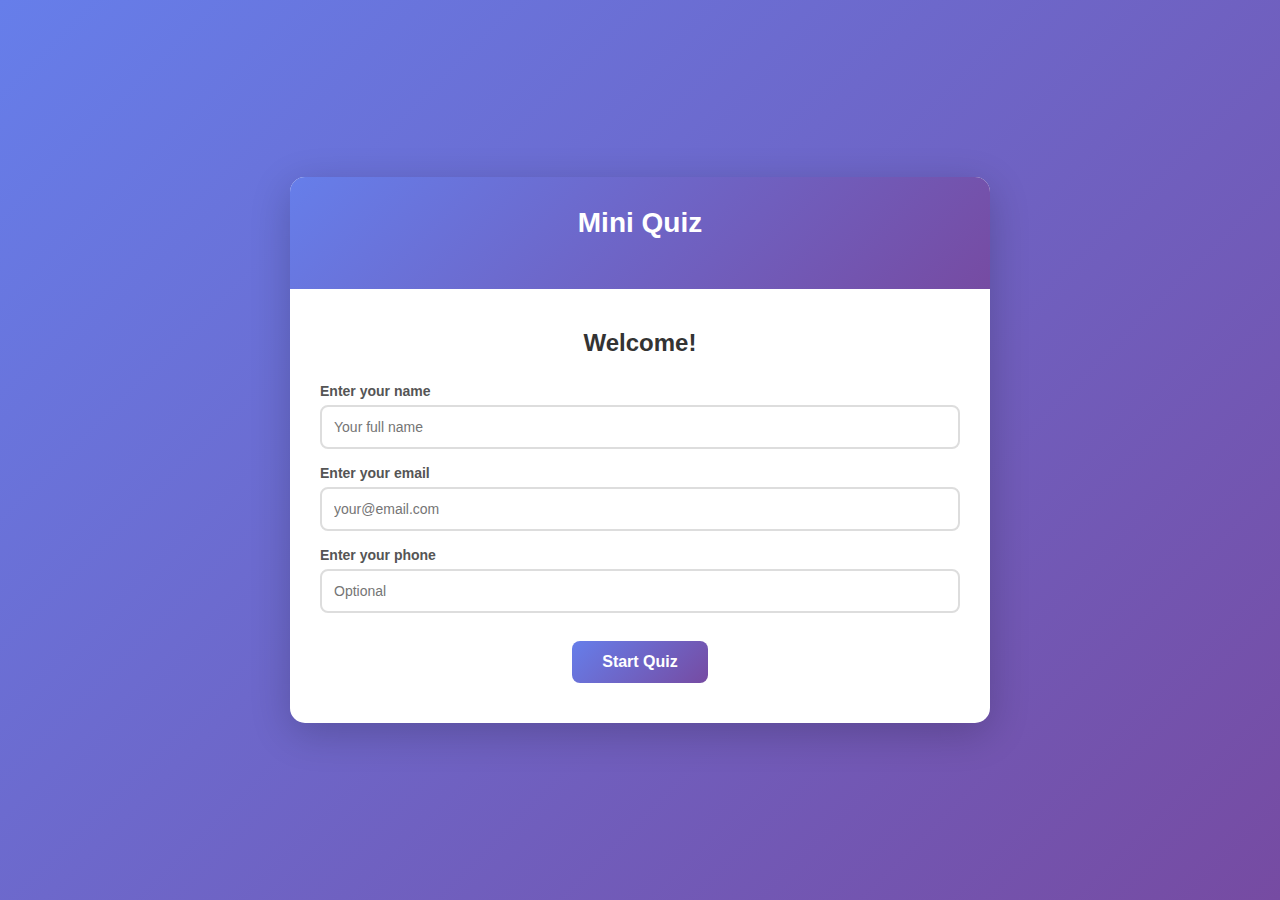
<file: index.html>
<!DOCTYPE html>
<html lang="en">
<head>
    <meta charset="UTF-8">
    <meta name="viewport" content="width=device-width, initial-scale=1.0">
    <title>Quiz App</title>
    <link rel="stylesheet" href="style.css">
</head>
<body>
    <div class="container">
        <div class="quiz-wrapper">
            
            <!-- LOGIN SCREEN -->
            <div id="login-screen" class="login-screen">
                <div class="quiz-header">
                    <h1>Mini Quiz</h1>
                </div>

                <div class="quiz-content">
                    <form id="login-form" class="login-form">
                        <h2>Welcome!</h2>
                        
                        <div class="form-group">
                            <label for="name">Enter your name</label>
                            <input type="text" id="name" name="name" placeholder="Your full name" required>
                        </div>

                        <div class="form-group">
                            <label for="email">Enter your email</label>
                            <input type="email" id="email" name="email" placeholder="your@email.com">
                        </div>

                        <div class="form-group">
                            <label for="phone">Enter your phone</label>
                            <input type="tel" id="phone" name="phone" placeholder="Optional">
                        </div>

                        <div class="form-actions">
                            <button type="button" id="start-btn" class="btn btn-primary">Start Quiz</button>
                        </div>
                    </form>
                </div>
            </div>

            <!-- QUIZ SCREEN -->
            <div id="quiz-screen" class="quiz-screen hidden">
                <div class="quiz-header">
                    <h1>Quiz App</h1>
                    <div id="welcome-banner" class="welcome-banner"></div>
                    <div class="quiz-info">
                        <span>Question <span id="current-question">1</span> of 5</span>
                        <div class="progress-bar">
                            <div class="progress-fill" id="progress-fill"></div>
                        </div>
                    </div>
                </div>

                <div class="quiz-content">
                    <div id="quiz-container"></div>
                    
                    <div id="results-screen" class="results-screen hidden">
                        <h2>Quiz Complete!</h2>
                        <div class="score-display">
                            <p>Your Score</p>
                            <p class="score-value"><span id="final-score">0</span>/<span id="total-score">5</span></p>
                        </div>
                        <div id="result-message" class="result-message"></div>
                        <button class="btn btn-primary" id="restart-btn">Restart Quiz</button>
                    </div>
                </div>

                <div class="quiz-footer">
                    <button class="btn btn-secondary" id="prev-btn" disabled>Previous</button>
                    <button class="btn btn-primary" id="next-btn" disabled>Next</button>
                </div>
            </div>

        </div>
    </div>

    <script>
        // Quiz Data
        const quizData = [
            { 
                question: "Which of the following is used to store a value in variable?", 
                options: ["print", "if", "=", "=="], 
                correct: 2 
            },
            { 
                question: "What does a loop do?", 
                options: ["repeats a block of code", "stops the program", "compares two values", "stores data"], 
                correct: 0 
            },
            { 
                question: "Which data type is used to store text?", 
                options: ["int", "string", "float", "boolean"],
                correct: 1 
            },
            { 
                question: "What does '==' do in coding?", 
                options: ["assigns a value", "compares two values", "ends the program", "takes input"], 
                correct: 1 
            },
            { 
                question: "Which language is for web development?",
                options: ["Python", "JavaScript", "C++", "Java"], 
                correct: 1 
            }
        ];

        let currentQuestion = 0;
        let score = 0;

        // DOM Elements
        const loginScreen = document.getElementById('login-screen');
        const quizScreen = document.getElementById('quiz-screen');
        const startBtn = document.getElementById('start-btn');
        const quizContainer = document.getElementById('quiz-container');
        const resultsScreen = document.getElementById('results-screen');
        const nextBtn = document.getElementById('next-btn');
        const prevBtn = document.getElementById('prev-btn');
        const restartBtn = document.getElementById('restart-btn');
        const welcomeBanner = document.getElementById('welcome-banner');

        // ===== LOGIN FUNCTIONALITY =====
        startBtn.addEventListener('click', function () {
            const name = document.getElementById('name').value.trim();
            const email = document.getElementById('email').value.trim();
            const phone = document.getElementById('phone').value.trim();

            if (!name) {
                alert('Please enter your name');
                document.getElementById('name').focus();
                return;
            }

            // Save to localStorage
            try {
                localStorage.setItem('quizUserName', name);
                localStorage.setItem('quizUserEmail', email);
                localStorage.setItem('quizUserPhone', phone);
            } catch (e) {}

            // Switch to quiz screen
            loginScreen.classList.add('hidden');
            quizScreen.classList.remove('hidden');
            displayWelcome();
            loadQuestion();
        });

        // Display welcome message
        function displayWelcome() {
            const userName = localStorage.getItem('quizUserName');
           
        }

        // ===== QUIZ FUNCTIONALITY =====
        function loadQuestion() {
            const q = quizData[currentQuestion];
            const html = `
                <div class="question">
                    <p class="question-text">${q.question}</p>
                    <div class="options">
                        ${q.options.map((option, idx) => `
                            <button class="option" onclick="selectAnswer(${idx}, ${q.correct})">${option}</button>
                        `).join('')}
                    </div>
                </div>
            `;
            quizContainer.innerHTML = html;
            document.getElementById('current-question').textContent = currentQuestion + 1;
            updateProgressBar();
            updateButtons();
        }

        function selectAnswer(selected, correct) {
            if (selected === correct) score++;
            
            const buttons = document.querySelectorAll('.option');
            buttons.forEach((btn, idx) => {
                btn.disabled = true;
                if (idx === correct) btn.classList.add('correct');
                if (idx === selected && idx !== correct) btn.classList.add('incorrect');
            });
            nextBtn.disabled = false;
        }

        function nextQuestion() {
            currentQuestion++;
            if (currentQuestion < quizData.length) {
                loadQuestion();
            } else {
                showResults();
            }
        }

        function prevQuestion() {
            if (currentQuestion > 0) {
                currentQuestion--;
                loadQuestion();
            }
        }

        function showResults() {
            quizContainer.parentElement.classList.add('hidden');
            resultsScreen.classList.remove('hidden');
            document.getElementById('final-score').textContent = score;
            document.getElementById('total-score').textContent = quizData.length;
            
            const percentage = (score / quizData.length) * 100;
            const messageEl = document.getElementById('result-message');
            if (percentage === 100) {
                messageEl.textContent = '🎉 Perfect! You got all questions right!';
            } else if (percentage >= 80) {
                messageEl.textContent = '😊 Great job! You did very well!';
            } else if (percentage >= 60) {
                messageEl.textContent = '👍 Good effort! Keep practicing!';
            } else {
                messageEl.textContent = '💪 Don\'t give up! Try again!';
            }

            prevBtn.disabled = true;
            nextBtn.disabled = true;
        }

        function restartQuiz() {
            currentQuestion = 0;
            score = 0;
            quizContainer.parentElement.classList.remove('hidden');
            resultsScreen.classList.add('hidden');
            document.getElementById('progress-fill').style.width = '0%';
            nextBtn.disabled = false;
            loadQuestion();
        }

        function updateProgressBar() {
            const progress = ((currentQuestion + 1) / quizData.length) * 100;
            document.getElementById('progress-fill').style.width = progress + '%';
        }

        function updateButtons() {
            prevBtn.disabled = currentQuestion === 0;
            nextBtn.disabled = true;
        }

        // Event listeners
        nextBtn.addEventListener('click', nextQuestion);
        prevBtn.addEventListener('click', prevQuestion);
        restartBtn.addEventListener('click', restartQuiz);
    </script>
</body>
</html>
</file>
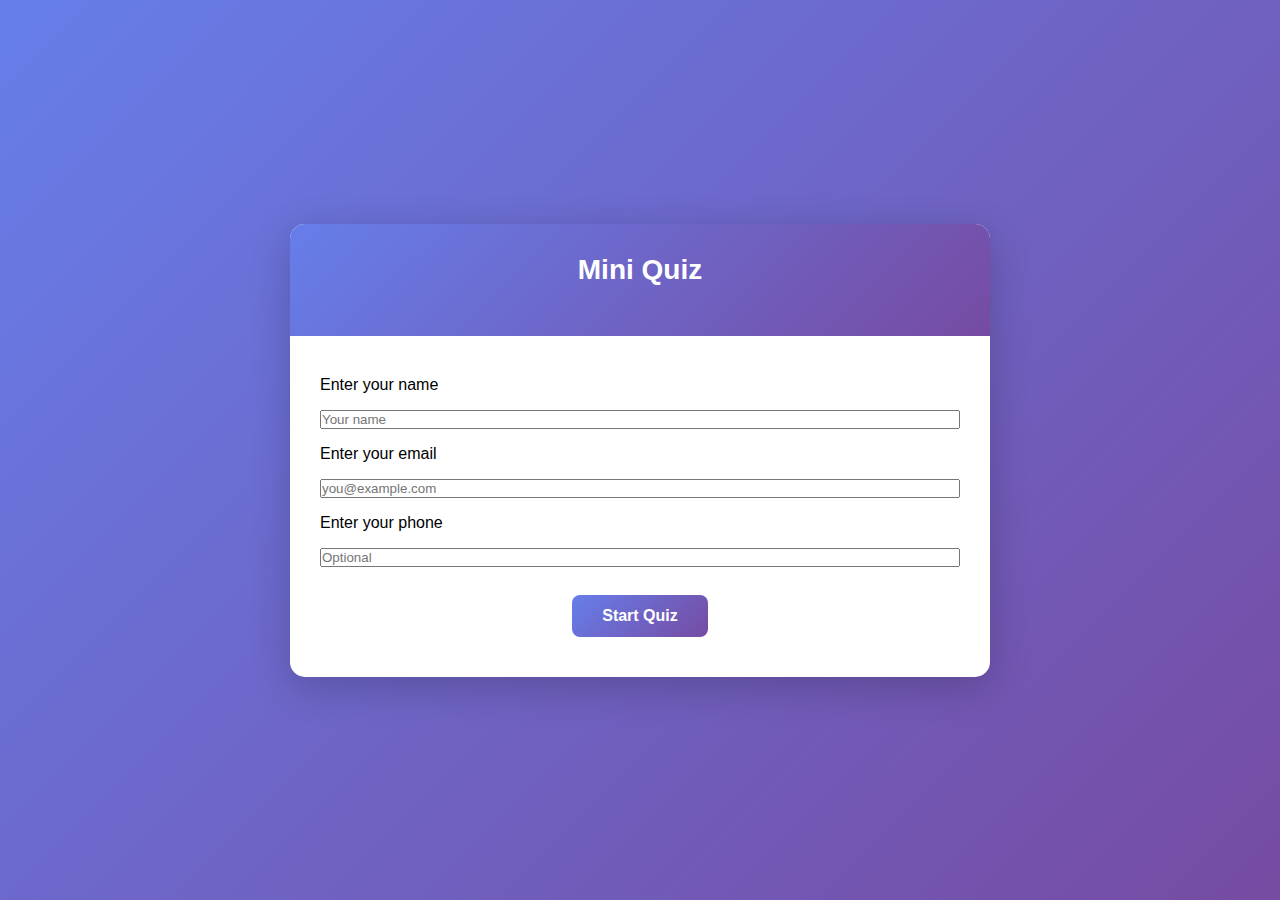
<file: index1.html>
<!DOCTYPE html>
<html lang="en">
<head>
    <meta charset="UTF-8">
    <meta name="viewport" content="width=device-width, initial-scale=1.0">
    <title>Mini Quiz - Login</title>
    <link rel="stylesheet" href="style.css">
    <meta name="robots" content="noindex">
</head>
<body>
    <div class="container">
        <div class="quiz-wrapper login-wrapper">
            <div class="quiz-header">
                <h1>Mini Quiz</h1>
            </div>

            <div class="quiz-content">
                <form id="login-form" class="login-form">
                    <label for="name">Enter your name</label>
                    <input type="text" id="name" name="name" placeholder="Your name" required>

                    <label for="email">Enter your email</label>
                    <input type="email" id="email" name="email" placeholder="you@example.com">

                    <label for="number">Enter your phone</label>
                    <input type="tel" id="number" name="number" placeholder="Optional">

                    <div class="form-actions">
                        <button type="button" id="start-btn" class="btn btn-primary">Start Quiz</button>
                    </div>
                </form>
            </div>
        </div>
    </div>

    <script>
        document.getElementById('start-btn').addEventListener('click', function () {
            const name = document.getElementById('name').value.trim();
            const email = document.getElementById('email').value.trim();
            const number = document.getElementById('number').value.trim();
            alert("welcome to mini quiz " + name);
            if (!name) {
                alert('Please enter your name');
                document.getElementById('name').focus();
                return;
            }

        

            // Redirect to quiz
            window.location.href = 'index.html';
        });
    </script>
</body>
</html>
</file>
<file: style.css>
* {
    margin: 0;
    padding: 0;
    box-sizing: border-box;
}

body {
    font-family: 'Segoe UI', Tahoma, Geneva, Verdana, sans-serif;
    background: linear-gradient(135deg, #667eea 0%, #764ba2 100%);
    min-height: 100vh;
    display: flex;
    justify-content: center;
    align-items: center;
    padding: 20px;
}

.container {
    width: 100%;
    max-width: 700px;
}

.quiz-wrapper {
    background: white;
    border-radius: 15px;
    box-shadow: 0 10px 40px rgba(0, 0, 0, 0.2);
    overflow: hidden;
    animation: slideUp 0.6s ease-out;
}

/* ===== ANIMATIONS ===== */
@keyframes slideUp {
    from {
        opacity: 0;
        transform: translateY(30px);
    }
    to {
        opacity: 1;
        transform: translateY(0);
    }
}

@keyframes slideInLeft {
    from {
        opacity: 0;
        transform: translateX(-30px);
    }
    to {
        opacity: 1;
        transform: translateX(0);
    }
}

@keyframes slideInRight {
    from {
        opacity: 0;
        transform: translateX(30px);
    }
    to {
        opacity: 1;
        transform: translateX(0);
    }
}

@keyframes fadeIn {
    from {
        opacity: 0;
    }
    to {
        opacity: 1;
    }
}

@keyframes pulse {
    0%, 100% {
        transform: scale(1);
    }
    50% {
        transform: scale(1.05);
    }
}

@keyframes bounce {
    0%, 100% {
        transform: translateY(0);
    }
    50% {
        transform: translateY(-5px);
    }
}

@keyframes shake {
    0%, 100% {
        transform: translateX(0);
    }
    25% {
        transform: translateX(-5px);
    }
    75% {
        transform: translateX(5px);
    }
}

@keyframes flip {
    from {
        transform: rotateY(0deg);
    }
    to {
        transform: rotateY(360deg);
    }
}

/* ===== HEADER ===== */
.quiz-header {
    background: linear-gradient(135deg, #667eea 0%, #764ba2 100%);
    color: white;
    padding: 30px 20px;
    text-align: center;
    animation: slideInLeft 0.6s ease;
}

.quiz-header h1 {
    font-size: 28px;
    margin-bottom: 20px;
    animation: fadeIn 0.8s ease;
}

.welcome-banner {
    font-size: 16px;
    color: rgba(255, 255, 255, 0.9);
    margin-bottom: 15px;
    animation: slideInLeft 0.6s ease;
    display: none;
}

.quiz-info {
    display: flex;
    flex-direction: column;
    gap: 10px;
}

.quiz-info span {
    font-size: 14px;
    opacity: 0.9;
}

.progress-bar {
    width: 100%;
    height: 6px;
    background: rgba(255, 255, 255, 0.3);
    border-radius: 10px;
    overflow: hidden;
}

.progress-fill {
    height: 100%;
    background: white;
    border-radius: 10px;
    transition: width 0.5s ease;
    animation: pulse 2s infinite;
}

/* ===== CONTENT ===== */
.quiz-content {
    padding: 40px 30px;
    min-height: 300px;
    display: flex;
    align-items: center;
    justify-content: center;
}

.question {
    width: 100%;
    animation: slideUp 0.5s ease;
}

.question-text {
    font-size: 20px;
    color: #333;
    margin-bottom: 25px;
    font-weight: 500;
    animation: fadeIn 0.6s ease;
}

.options {
    display: flex;
    flex-direction: column;
    gap: 12px;
}

.option {
    padding: 15px;
    border: 2px solid #e0e0e0;
    border-radius: 8px;
    cursor: pointer;
    font-size: 16px;
    transition: all 0.3s ease;
    background: white;
    color: #333;
    animation: slideInRight 0.5s ease both;
}

.option:nth-child(1) { animation-delay: 0.1s; }
.option:nth-child(2) { animation-delay: 0.2s; }
.option:nth-child(3) { animation-delay: 0.3s; }
.option:nth-child(4) { animation-delay: 0.4s; }

.option:hover {
    border-color: #667eea;
    background: #f5f7ff;
    animation: bounce 0.5s ease;
}

.option.correct {
    background: #4caf50;
    color: white;
    border-color: #4caf50;
    animation: pulse 0.6s ease;
}

.option.incorrect {
    background: #f44336;
    color: white;
    border-color: #f44336;
    animation: shake 0.4s ease;
}

.option:disabled {
    cursor: not-allowed;
}

/* ===== RESULTS SCREEN ===== */
.results-screen {
    text-align: center;
    animation: slideUp 0.6s ease;
}

.results-screen.hidden {
    display: none;
}

.results-screen h2 {
    font-size: 28px;
    color: #333;
    margin-bottom: 30px;
    animation: fadeIn 0.8s ease;
}

.score-display {
    background: linear-gradient(135deg, #667eea 0%, #764ba2 100%);
    color: white;
    padding: 40px;
    border-radius: 12px;
    margin-bottom: 30px;
    animation: slideInLeft 0.6s ease 0.2s both;
}

.score-display p {
    font-size: 18px;
    opacity: 0.9;
    margin-bottom: 10px;
}

.result-message {
    font-size: 16px;
    color: #666;
    margin-bottom: 30px;
}

/* ===== FOOTER ===== */
.quiz-footer {
    display: flex;
    gap: 15px;
    padding: 20px 30px;
    background: #f9f9f9;
    border-top: 1px solid #e0e0e0;
    justify-content: center;
    animation: slideInRight 0.6s ease 0.3s both;
}

.btn {
    padding: 12px 30px;
    font-size: 16px;
    border: none;
    border-radius: 8px;
    cursor: pointer;
    font-weight: 600;
    transition: all 0.3s ease;
}

.btn-primary {
    background: linear-gradient(135deg, #667eea 0%, #764ba2 100%);
    color: white;
}

.btn-primary:hover:not(:disabled) {
    transform: translateY(-3px);
    box-shadow: 0 8px 20px rgba(102, 126, 234, 0.4);
    animation: bounce 0.5s ease;
}

.btn-primary:disabled {
    opacity: 0.5;
    cursor: not-allowed;
}

.btn-secondary {
    background: #e0e0e0;
    color: #333;
}

.btn-secondary:hover:not(:disabled) {
    background: #d0d0d0;
    transform: translateY(-3px);
}

.btn-secondary:disabled {
    opacity: 0.5;
    cursor: not-allowed;
}

.hidden {
    display: none;
}

/* ===== RESPONSIVE ===== */
@media (max-width: 600px) {
    .quiz-header h1 {
        font-size: 24px;
    }

    .quiz-content {
        padding: 25px 20px;
    }

    .question-text {
        font-size: 18px;
    }

    .quiz-footer {
        flex-direction: column;
        gap: 10px;
    }

    .btn {
        width: 100%;
    }
}

/* ===== LOGIN FORM STYLES ===== */
.login-screen {
    animation: slideUp 0.6s ease-out;
}

.login-screen.hidden {
    animation: slideDown 0.6s ease-out forwards;
}

.login-form {
    display: flex;
    flex-direction: column;
    gap: 16px;
    width: 100%;
}

.login-form h2 {
    font-size: 24px;
    color: #333;
    text-align: center;
    margin-bottom: 10px;
    animation: fadeIn 0.8s ease;
}

.form-group {
    display: flex;
    flex-direction: column;
    gap: 6px;
    animation: slideInRight 0.5s ease both;
}

.form-group:nth-child(2) { animation-delay: 0.1s; }
.form-group:nth-child(3) { animation-delay: 0.2s; }
.form-group:nth-child(4) { animation-delay: 0.3s; }

.form-group label {
    font-size: 14px;
    color: #555;
    font-weight: 600;
}

.form-group input {
    padding: 12px;
    border: 2px solid #ddd;
    border-radius: 8px;
    font-size: 14px;
    transition: all 0.3s ease;
}

.form-group input:focus {
    outline: none;
    border-color: #667eea;
    box-shadow: 0 0 8px rgba(102, 126, 234, 0.3);
}

.form-actions {
    display: flex;
    justify-content: center;
    margin-top: 12px;
    animation: slideInLeft 0.5s ease 0.4s both;
}

.quiz-screen {
    animation: slideUp 0.6s ease 0.3s both;
}

.quiz-screen.hidden {
    display: none;
}

@keyframes slideDown {
    from {
        opacity: 1;
        transform: translateY(0);
    }
    to {
        opacity: 0;
        transform: translateY(-30px);
    }
}
</file>
